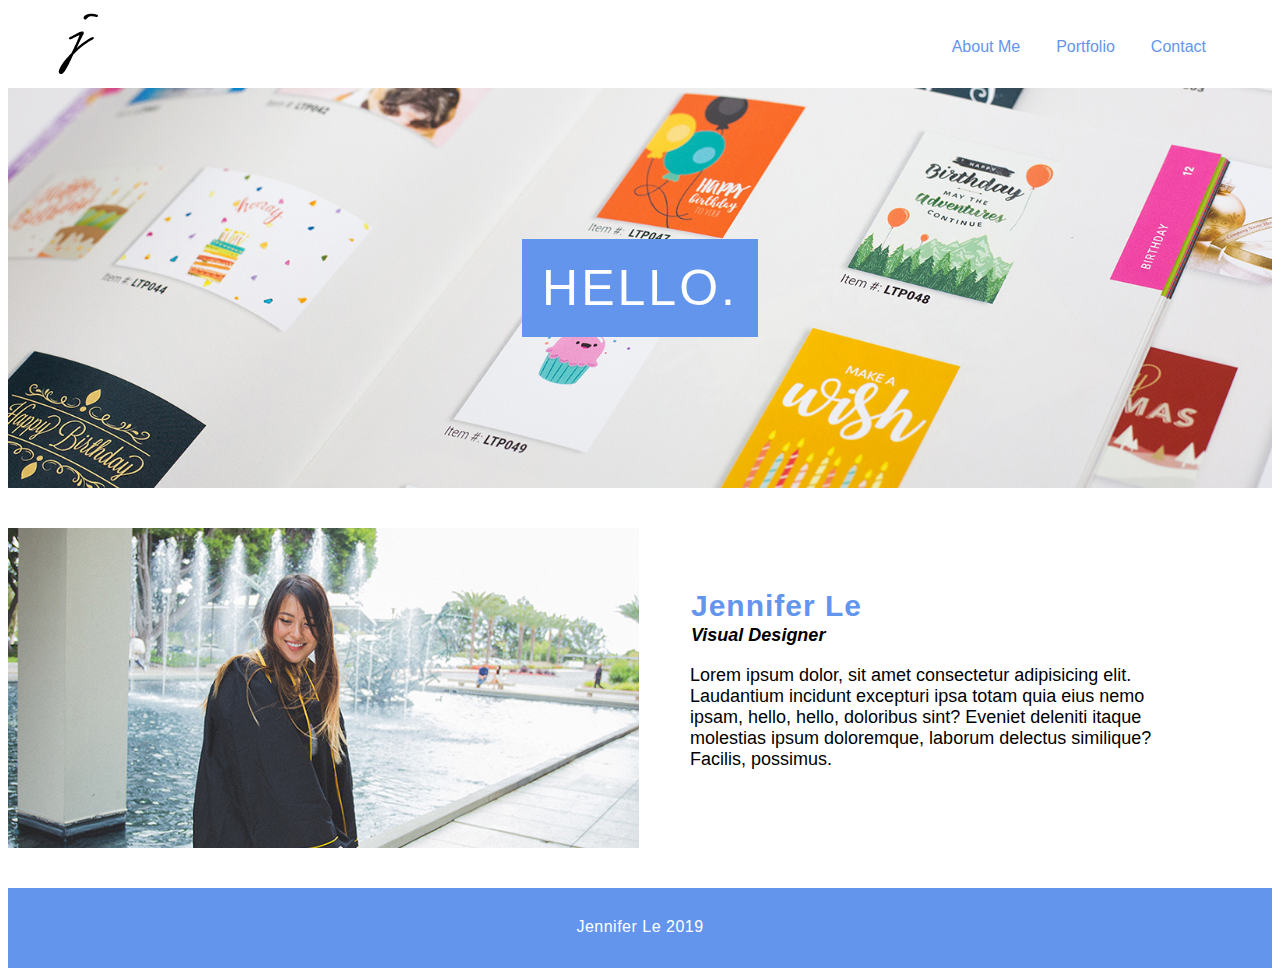
<file: index.html>
<!DOCTYPE html>
<html lang="en">

<head>
    <meta charset="UTF-8">
    <meta name="viewport" content="width=
    , initial-scale=1.0">
    <meta http-equiv="X-UA-Compatible" content="ie=edge">
    <title>Document</title>

    <link rel="stylesheet" href="Assets/css/Reset">
    <link rel="stylesheet" href="Assets/css/style.css">
</head>

<body>
    <!-- Navigation -->
    <div class="navigation">
        <div class="nav">
            <a href="./index.html" class="link1">About Me</a>
            <a href="./portfolio.html" class="link1">Portfolio</a>
            <a href="./contact.html" class="link1">Contact</a>
        </div>

        <div class="logo">
            <img src="./Images/logo.png" alt="">
        </div>
    
    </div>

    <!-- Body -->

    <div class="container1">
        <div class="hero">

            <p class="hello">HELLO.</p>
    
        </div>
        <div class="picture">

        </div>
    <div class="blurb">
        <h1>Jennifer Le</h1>
        <h2>Visual Designer</h2>
        <p>Lorem ipsum dolor, sit amet consectetur adipisicing elit. Laudantium incidunt excepturi ipsa totam quia eius nemo ipsam, hello, hello, doloribus sint? Eveniet deleniti itaque molestias ipsum doloremque, laborum delectus similique? Facilis, possimus.

        </p>
    </div>
    </div>
    </div>

    <div class="footer">
        <p id="copyright">Jennifer Le 2019</p>
    </div>


</body>

</html>
</file>
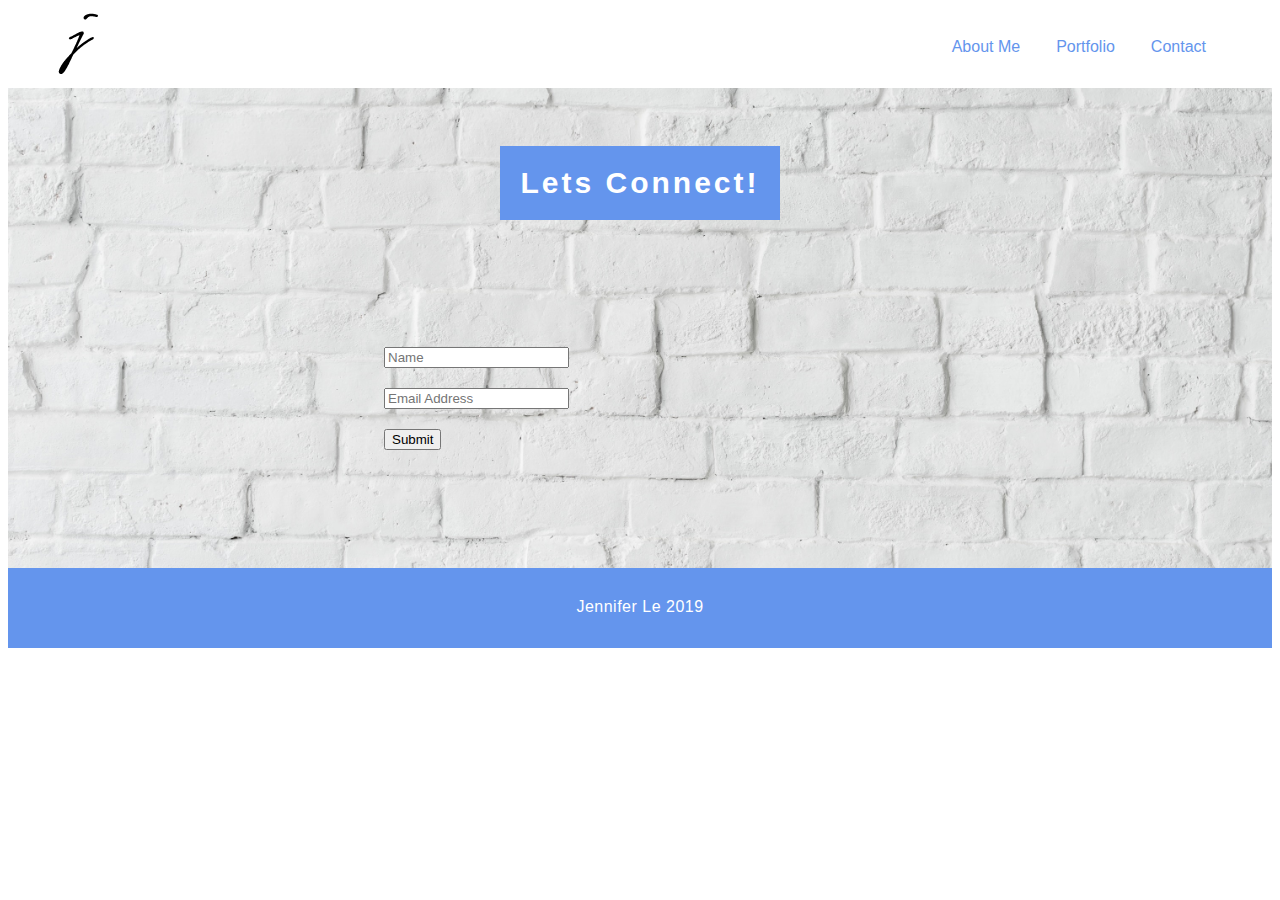
<file: contact.html>
<!DOCTYPE html>
<html lang="en">

<head>
    <meta charset="UTF-8">
    <meta name="viewport" content="width=device-width, initial-scale=1.0">
    <meta http-equiv="X-UA-Compatible" content="ie=edge">
    <title>Document</title>
    <link rel="stylesheet" href="./Assets/css/contact.css">
</head>

<body>


    <!-- Navigation -->
    <div class="navigation">
        <div class="nav">
            <a href="./index.html" class="link1">About Me</a>
            <a href="./portfolio.html" class="link1">Portfolio</a>
            <a href="./contact.html" class="link1">Contact</a>
        </div>

        <div class="logo">
            <img src="./Images/logo.png" alt="">
        </div>

    </div>

    <div class="contact">
        <div class="one">
            <h1>Lets Connect!</h1>
            
            <form>
                
                <div class="name">
                    <input type="text" name="firstname" placeholder="Name">
                </div>

                <div class="email">
                    <input type="text" name="firstname" placeholder="Email Address">
                </div>
                <div class="button"><input type="submit" value="Submit"></div>

            </form>

        </div>




    </div>
    <div class="footer">
            <p id="copyright">Jennifer Le 2019</p>
        </div>

</body>

</html>
</file>
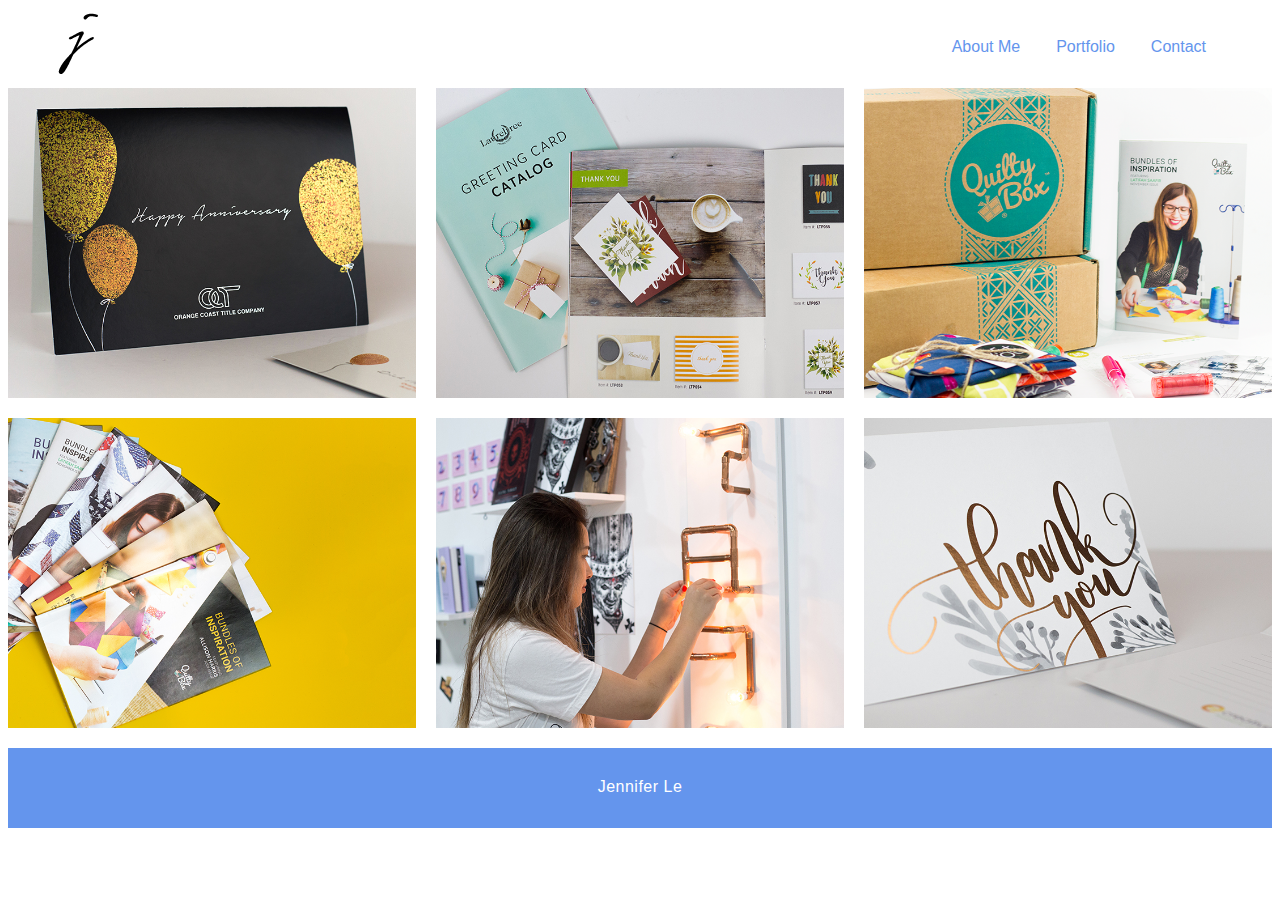
<file: portfolio.html>
<!DOCTYPE html>
<html lang="en">

<head>
    <meta charset="UTF-8">
    <meta name="viewport" content="width=device-width, initial-scale=1.0">
    <meta http-equiv="X-UA-Compatible" content="ie=edge">
    <title>Document</title>
    <link rel="stylesheet" href="./Assets/css/portfolio.css">
</head>

<body>

    <div class="navigation">
        <div class="nav">
            <a href="./index.html" class="link1">About Me</a>
            <a href="./portfolio.html" class="link1">Portfolio</a>
            <a href="./contact.html" class="link1">Contact</a>
        </div>

        <div class="logo">
            <img src="./Images/logo.png" alt="">
        </div>

    </div>

    <div class="container">

        <div id="one"></div>
        <div id="two"></div>
        <div id="three"></div>
        <div id="four"></div>
        <div id="five"></div>
        <div id="six"></div>
    </div>
    <div class="footer">
        <p id="copyright">Jennifer Le
    </div>

</body>

</html>
</file>
<file: Assets/css/style.css>
.navigation {
    display: grid;
    grid-template-columns: 1fr 1fr;
    grid-template-rows: 1fr;
    height: 5rem;
    background-color: white;
}

.nav {
    display: grid inline-block;
    grid-column: 2;
    grid-row: auto;
    text-align: right;
    margin: 30px 50px 15px 15px;
}

.link1 {
    text-decoration: none;
    color: cornflowerblue;
    padding: 15px;
    font-family: Arial, Helvetica, sans-serif;
    border: 1px solid;
    border-color: white;
}

.link1:hover {
    text-decoration: none;
    color: cornflowerblue;
    padding: 15px;
    font-family: Arial, Helvetica, sans-serif;
    border: 1px solid;
    border-color: cornflowerblue;

}

.logo {
    display: grid;
    grid-column: 1;
    grid-row: 1;
    margin: 5px 15px 15px 50px;

    

}

.container1 {
    display: grid;
    grid-template-columns: 1fr 1fr;
    grid-template-rows: 1fr 1fr;
    height: 50rem;
    background-color: white;
}


.hero {
    display: grid;
    grid-column: 1 / span 2;
    grid-row: 1 / span 1;
    background-color: white;
    background-image: url(../../Images/IMG_9545.jpg);
    background-size: cover;

}

.hello {
    font-size: 50px;
    font-family: Arial, Helvetica, sans-serif;
    letter-spacing: 3px;
    text-align: center;
    color: white;
    margin: auto;
    padding: 20px;
    background-color: cornflowerblue;
}

.picture {
    display: grid;
    grid-column: 1 / span 1;
    grid-row: 2 / span 2;
    background-color: white;
    background-image: url(../../Images/pic1.jpg);
    background-size: cover;
    background-repeat: no-repeat;
    background-position: center;
    margin: 40px 1px 40px 0px;

}

.blurb{
    display: grid;
    grid-column: 2 / span 2;
    grid-row: 2 / span 2;
    background-color: white;
    padding: 100px 100px 100px 50px;
    

}

h1 {
    font-size: 30px;
    font-family: Arial, Helvetica, sans-serif;
    letter-spacing: 1px;
    text-align: left;
    color: cornflowerblue;
    margin: 1px;
    

}

h2 {
    font-size: 18px;
    font-family: Arial, Helvetica, sans-serif; 
    font-style: italic;
    text-align: left;
    margin: 1px;

}

p {
    font-size: 18px;
    font-family: Arial, Helvetica, sans-serif; 
    text-align: left;
}

.footer{
    display: grid;
    grid-template-columns: 1fr;
    grid-template-rows: 1fr;
    height: 5rem;
    background-color: cornflowerblue;
    grid-gap: 25px;
    
}

#copyright {
    font-family: Arial, Helvetica, sans-serif;
    font-size: 16px;
    text-align: center;
    margin-top: 30px;
    color: white;
    letter-spacing: 0.5px;
}
</file>
<file: Assets/css/contact.css>
.navigation {
    display: grid;
    grid-template-columns: 1fr 1fr;
    grid-template-rows: 1fr;
    height: 5rem;
    background-color: white;
}

.nav {
    display: grid inline-block;
    grid-column: 2;
    grid-row: auto;
    text-align: right;
    margin: 30px 50px 15px 15px;
}

.link1 {
    text-decoration: none;
    color: cornflowerblue;
    padding: 15px;
    font-family: Arial, Helvetica, sans-serif;
    border: 1px solid;
    border-color: white;
}

.link1:hover {
    text-decoration: none;
    color: cornflowerblue;
    padding: 15px;
    font-family: Arial, Helvetica, sans-serif;
    border: 1px solid;
    border-color: cornflowerblue;

}

.logo {
    display: grid;
    grid-column: 1;
    grid-row: 1;
    margin: 5px 15px 15px 50px;
}

.contact {    
    display: grid;
    grid-template-columns: 1fr 1fr 1fr 1fr;
    grid-template-rows: 1fr;
    height: 30rem;
    background-color: cornflowerblue;
    background-image: url(../../Images/pexels.jpeg);
    background-size: cover;
    background-position: center;
}

.one {
    display: grid;
    grid-column: 2 / span 2;
    grid-row: 1;
    align-items: center;
    font-family: Arial, Helvetica, sans-serif;
    margin: 0px 50px 50px 50px;
    
}


.name {
    padding: 10px;
}

.email {
    padding: 10px;

}

.button {
    padding: 10px;
}

h1 {
    font-size: 30px;
    font-family: Arial, Helvetica, sans-serif;
    letter-spacing: 3px;
    text-align: center;
    color: white;
    margin: auto;
    padding: 20px;
    background-color: cornflowerblue;}

.footer{
    display: grid;
    grid-template-columns: 1fr;
    grid-template-rows: 1fr;
    height: 5rem;
    background-color: cornflowerblue;
    grid-gap: 25px;
    
}

#copyright {
    font-family: Arial, Helvetica, sans-serif;
    font-size: 16px;
    text-align: center;
    margin-top: 30px;
    color: white;
    letter-spacing: 0.5px;
}
</file>
<file: Assets/css/portfolio.css>
.navigation {
    display: grid;
    grid-template-columns: 1fr 1fr;
    grid-template-rows: 1fr;
    height: 5rem;
    background-color: white;
}

.nav {
    display: grid inline-block;
    grid-column: 2;
    grid-row: auto;
    text-align: right;
    margin: 30px 50px 15px 15px;
}

.link1 {
    text-decoration: none;
    color: cornflowerblue;
    padding: 15px;
    font-family: Arial, Helvetica, sans-serif;
    border: 1px solid;
    border-color: white;
}

.link1:hover {
    text-decoration: none;
    color: cornflowerblue;
    padding: 15px;
    font-family: Arial, Helvetica, sans-serif;
    border: 1px solid;
    border-color: cornflowerblue;

}

.logo {
    display: grid;
    grid-column: 1;
    grid-row: 1;
    margin: 5px 15px 15px 50px;

    

}

.container {
    display: grid;
    grid-template-columns: 1fr 1fr 1fr;
    grid-template-rows: 1fr 1fr;
    height: 40rem;
    background-color: white;
    grid-gap: 20px ;

}

#one {
    grid-column: 1;
    grid-row: 1;
    background-image: url(../../Images/1.jpg);
    background-position: center;
    background-size: cover;
    
}

#two {
    grid-column: 2;
    grid-row: 1;
    background-image: url(../../Images/2.jpg);
    background-position: center;
    background-size: cover;
    
}

#three {
    grid-column: 3;
    grid-row: 1;
    background-image: url(../../Images/3.png);
    background-position: center;
    background-size: cover;
    
}

#four {
    grid-column: 1;
    grid-row: 2;
    background-image: url(../../Images/4.png);
    background-position: center;
    background-size: cover;
    
}

#five {
    grid-column: 2;
    grid-row: 2;
    background-image: url(../../Images/5.jpg);
    background-position: center;
    background-size: cover;
    
}

#six {
    grid-column: 3;
    grid-row: 2;
    background-image: url(../../Images/6.jpg);
    background-position: center;
    background-size: cover;
    
}

.footer{
    display: grid;
    grid-template-columns: 1fr;
    grid-template-rows: 1fr;
    height: 5rem;
    background-color: cornflowerblue;
    margin: 20px 0px 0px 0px;
    
}

#copyright {
    font-family: Arial, Helvetica, sans-serif;
    font-size: 16px;
    text-align: center;
    margin-top: 30px;
    color: white;
    letter-spacing: 0.5px;
}
</file>
